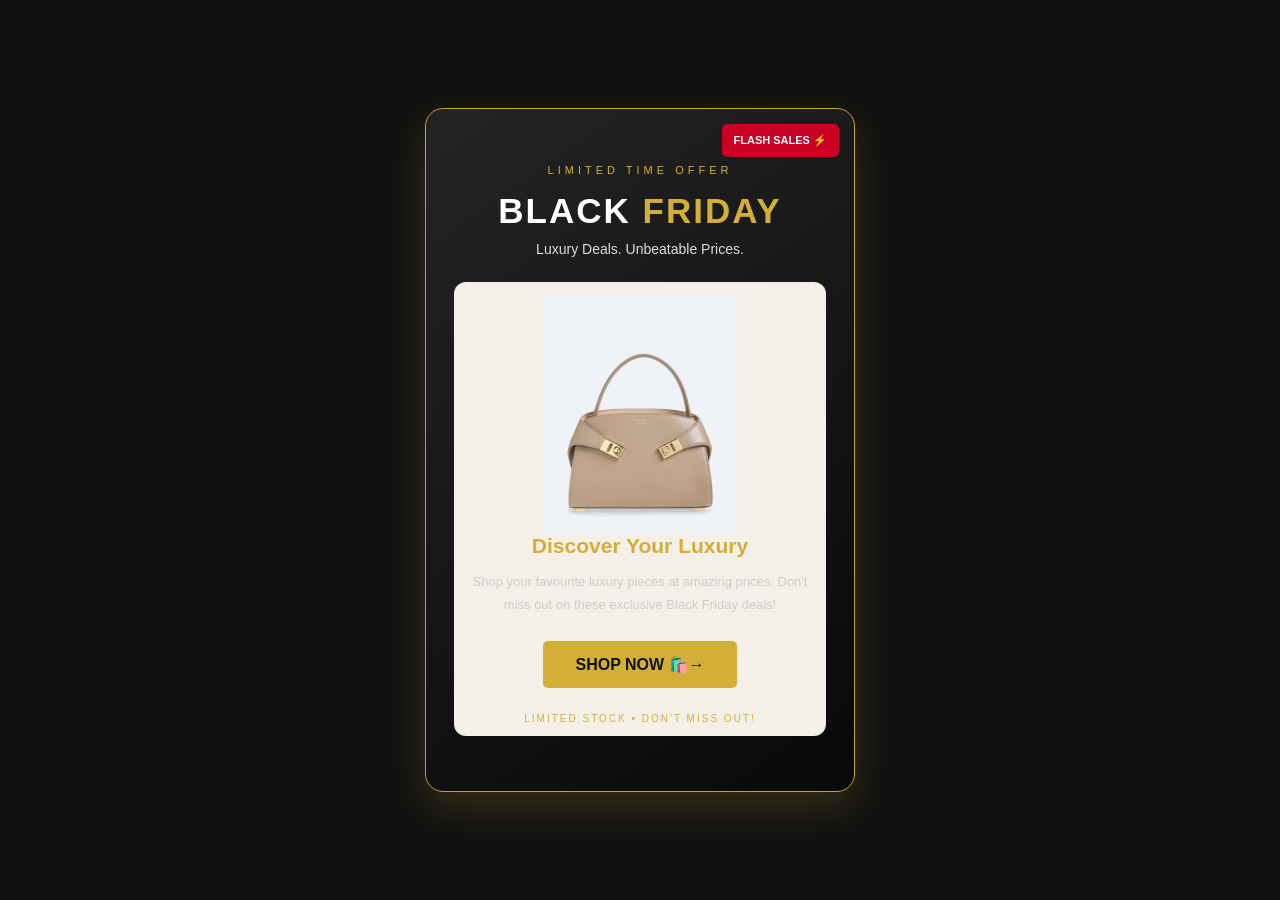
<file: index.html>
<!DOCTYPE html><html lang="en">
<head>
    <meta charset="UTF-8">
    <meta name="viewport" content="width=device-width, initial-scale=1.0">
    <title>Black Friday Sale</title>
    <link rel="stylesheet" href="assets/css/style.css">
</head>
<body>
    <div class="advert-card">

    <span class="sale-tag">FLASH SALES ⚡</span>

    <p class="small-heading">LIMITED TIME OFFER</p>

    <h1>BLACK <span>FRIDAY</span></h1>

    <p class="subtitle">Luxury Deals. Unbeatable Prices.</p>

    <div class="product-image">
        <img src="assets/image/handbag.jpg" alt="Luxury Handbag on sale">

    <h2>Discover Your Luxury</h2>

    <p class="description">
        Shop your favourite luxury pieces at amazing prices.
        Don't miss out on these exclusive Black Friday deals!
    </p>

    <a href="thankyou.html" class="shop-button">SHOP NOW 🛍️→</a>

    <p class="footer-text">LIMITED STOCK • DON'T MISS OUT!</p>

</div>
</body>
</html>
</file>
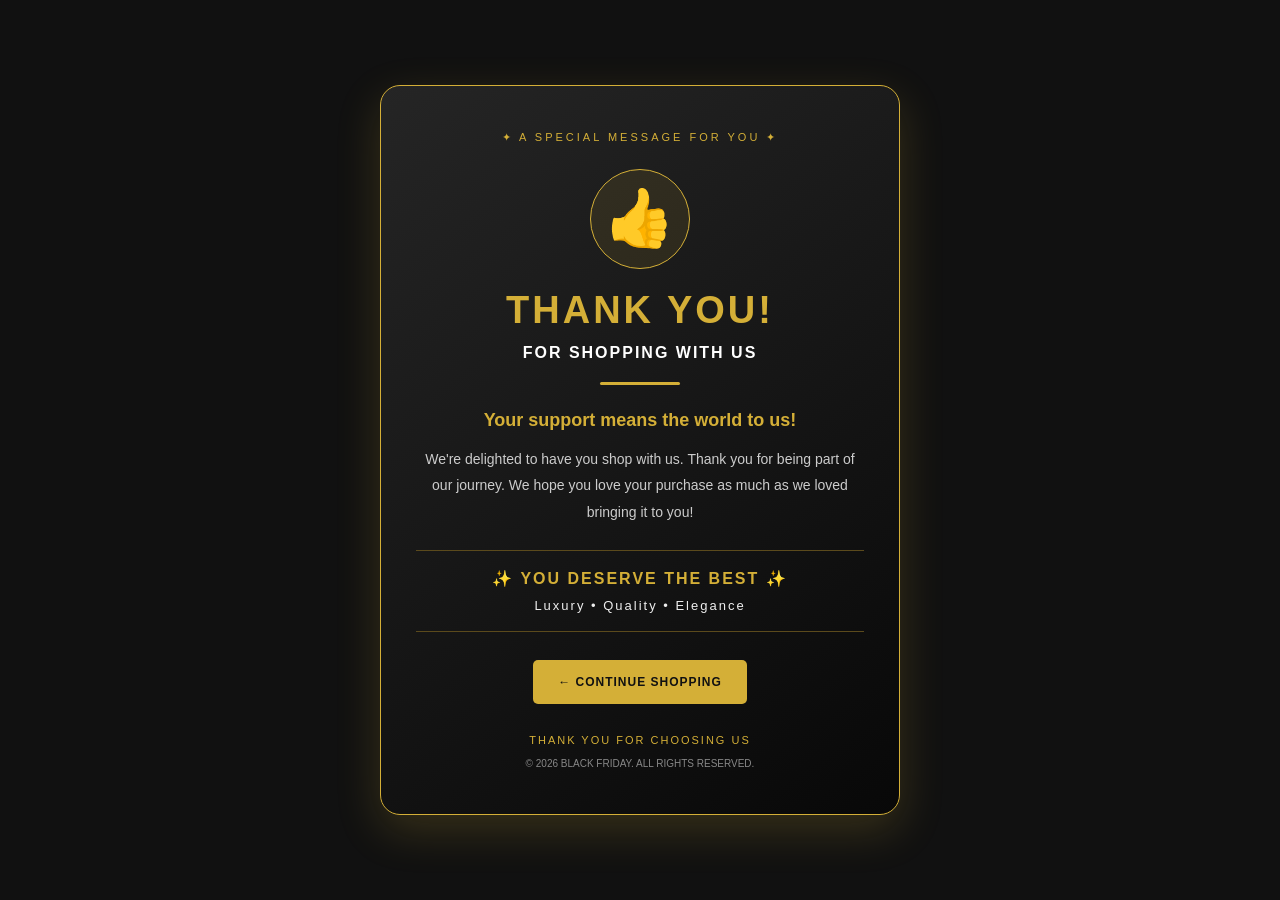
<file: thankyou.html>
<!DOCTYPE html><html lang="en">
<head>
    <meta charset="UTF-8">
    <meta name="viewport" content="width=device-width, initial-scale=1.0">
    <title>Thank You | Black Friday</title>
    <link rel="stylesheet" href="assets/css/style.css">
</head>
<body><div class="thank-you-card">

    <p class="thank-you-label">✦ A SPECIAL MESSAGE FOR YOU ✦</p>

    <div class="thank-you-emoji">👍</div>

    <h1>THANK YOU!</h1>

    <h2>FOR SHOPPING WITH US</h2>

    <div class="gold-divider"></div>

    <p class="thank-you-message">
        Your support means the world to us!
    </p>

    <p class="thank-you-description">
        We're delighted to have you shop with us.
        Thank you for being part of our journey.
        We hope you love your purchase as much as
        we loved bringing it to you!
    </p>

    <div class="thank-you-highlight">
        <p>✨ YOU DESERVE THE BEST ✨</p>
        <p>Luxury • Quality • Elegance</p>
    </div>

    <a href="index.html" class="shop-button">
        ← CONTINUE SHOPPING
    </a>

    <p class="thank-you-footer">
        THANK YOU FOR CHOOSING US
    </p>

    <p class="copyright">
        &copy; 2026 BLACK FRIDAY. ALL RIGHTS RESERVED.
    </p>

</div>

</body>
</html>
</file>
<file: assets/css/style.css>
* {
  margin: 0;
  padding: 0;
  box-sizing: border-box;
  }

body {
min-height: 100vh;
display: flex;
justify-content: center;
align-items: center;
background: #111111;
font-family: Arial, sans-serif;
padding: 30px 15px;
}

.advert-card {
position: relative;
width: 100%;
max-width: 430px;
background: linear-gradient(145deg, #242424, #080808);
color: white;
text-align: center;
padding: 40px 28px 30px;
border: 1px solid #c9a227;
border-radius: 18px;
box-shadow: 0 15px 40px rgba(201, 162, 39, 0.2);
}

.sale-tag {
position: absolute;
top: 15px;
right: 15px;
background: #c90024;
color: white;
font-size: 11px;
font-weight: bold;
padding: 10px 12px;
border-radius: 5px;
}

.small-heading {
color: #d4af37;
font-size: 11px;
letter-spacing: 4px;
margin: 15px 0;
}

h1 {
font-size: 35px;
letter-spacing: 2px;
margin-bottom: 10px;
}

h1 span {
color: #d4af37;
}

.subtitle {
color: #dddddd;
font-size: 14px;
margin-bottom: 25px;
}

.product-image{
width: 100%;
padding: 12px;
background: #f5f0e7;
border-radius: 12px;
margin-bottom: 25px;
}

.product-image img{
display: block;
width: 100%;
height: 240px;
object-fit: contain;
object-position: center;
border-radius: 8px;
}

h2 {
color: #d4af37;
font-size: 21px;
margin-bottom: 12px;
}

.description {
color: #cccccc;
font-size: 13px;
line-height: 1.8;
margin-bottom: 25px;
}

.shop-button{
display: inline-block;
background: #d4af37;
color: #111111;
text-decoration: none;
font-weight: bold;
padding: 14px 32px;
border-radius: 5px;
transition: 0.3s;
}

.shop-button:hover{
background: white;
transform: scale(1.05);
}
.footer-text{
color: #d4af37;
font-size: 10px;
letter-spacing: 2px;
margin-top: 25px;
}
.thank-you-card {
position: relative;
width: 100%;
max-width: 520px;
padding: 45px 35px;
margin: 20px auto;
text-align: center;
color: white;
background: linear-gradient(145deg, #252525, #080808);
border: 1px solid #d4af37;
border-radius: 20px;
box-shadow: 0 15px 45px rgba(212, 175, 55, 0.2);
}

.thank-you-label {
color: #d4af37;
font-size: 11px;
letter-spacing: 3px;
margin-bottom: 25px;
}

.thank-you-emoji {
width: 100px;
height: 100px;
display: flex;
justify-content: center;
align-items: center;
margin: 0 auto 20px;
font-size: 55px;
background: rgba(212, 175, 55, 0.1);
border: 1px solid #d4af37;
border-radius: 50%;
}

.thank-you-card h1 {
color: #d4af37;
font-size: 38px;
letter-spacing: 3px;
margin-bottom: 12px;
}

.thank-you-card h2 {
color: #ffffff;
font-size: 16px;
letter-spacing: 2px;
margin-bottom: 20px;
}

.gold-divider {
width: 80px;
height: 3px;
background: #d4af37;
margin: 0 auto 25px;
border-radius: 10px;
}

.thank-you-message {
color: #d4af37;
font-size: 18px;
font-weight: bold;
margin-bottom: 15px;
}

.thank-you-description {
color: #cccccc;
font-size: 14px;
line-height: 1.9;
margin-bottom: 25px;
}

.thank-you-highlight {
padding: 18px 10px;
margin-bottom: 28px;
border-top: 1px solid #5b4a1c;
border-bottom: 1px solid #5b4a1c;
}

.thank-you-highlight p:first-child {
color: #d4af37;
font-weight: bold;
letter-spacing: 2px;
margin-bottom: 10px;
}

.thank-you-highlight p:last-child {
color: #eeeeee;
font-size: 13px;
letter-spacing: 2px;
}

.thank-you-card .shop-button {
display: inline-block;
padding: 15px 25px;
background: #d4af37;
color: #111111;
text-decoration: none;
font-size: 12px;
font-weight: bold;
letter-spacing: 1px;
border-radius: 5px;
transition: 0.3s;
}

.thank-you-card .shop-button:hover {
background: #ffffff;
transform: translateY(-3px);
}

.thank-you-footer {
color: #d4af37;
font-size: 11px;
letter-spacing: 2px;
margin-top: 30px;
}

.copyright {
color: #888888;
font-size: 10px;
margin-top: 12px;
}

@media (max-width: 480px) {
.thank-you-card {
padding: 35px 20px;
}

.thank-you-card h1 {
    font-size: 30px;
}

.thank-you-card h2 {
    font-size: 13px;
}

}
</file>
